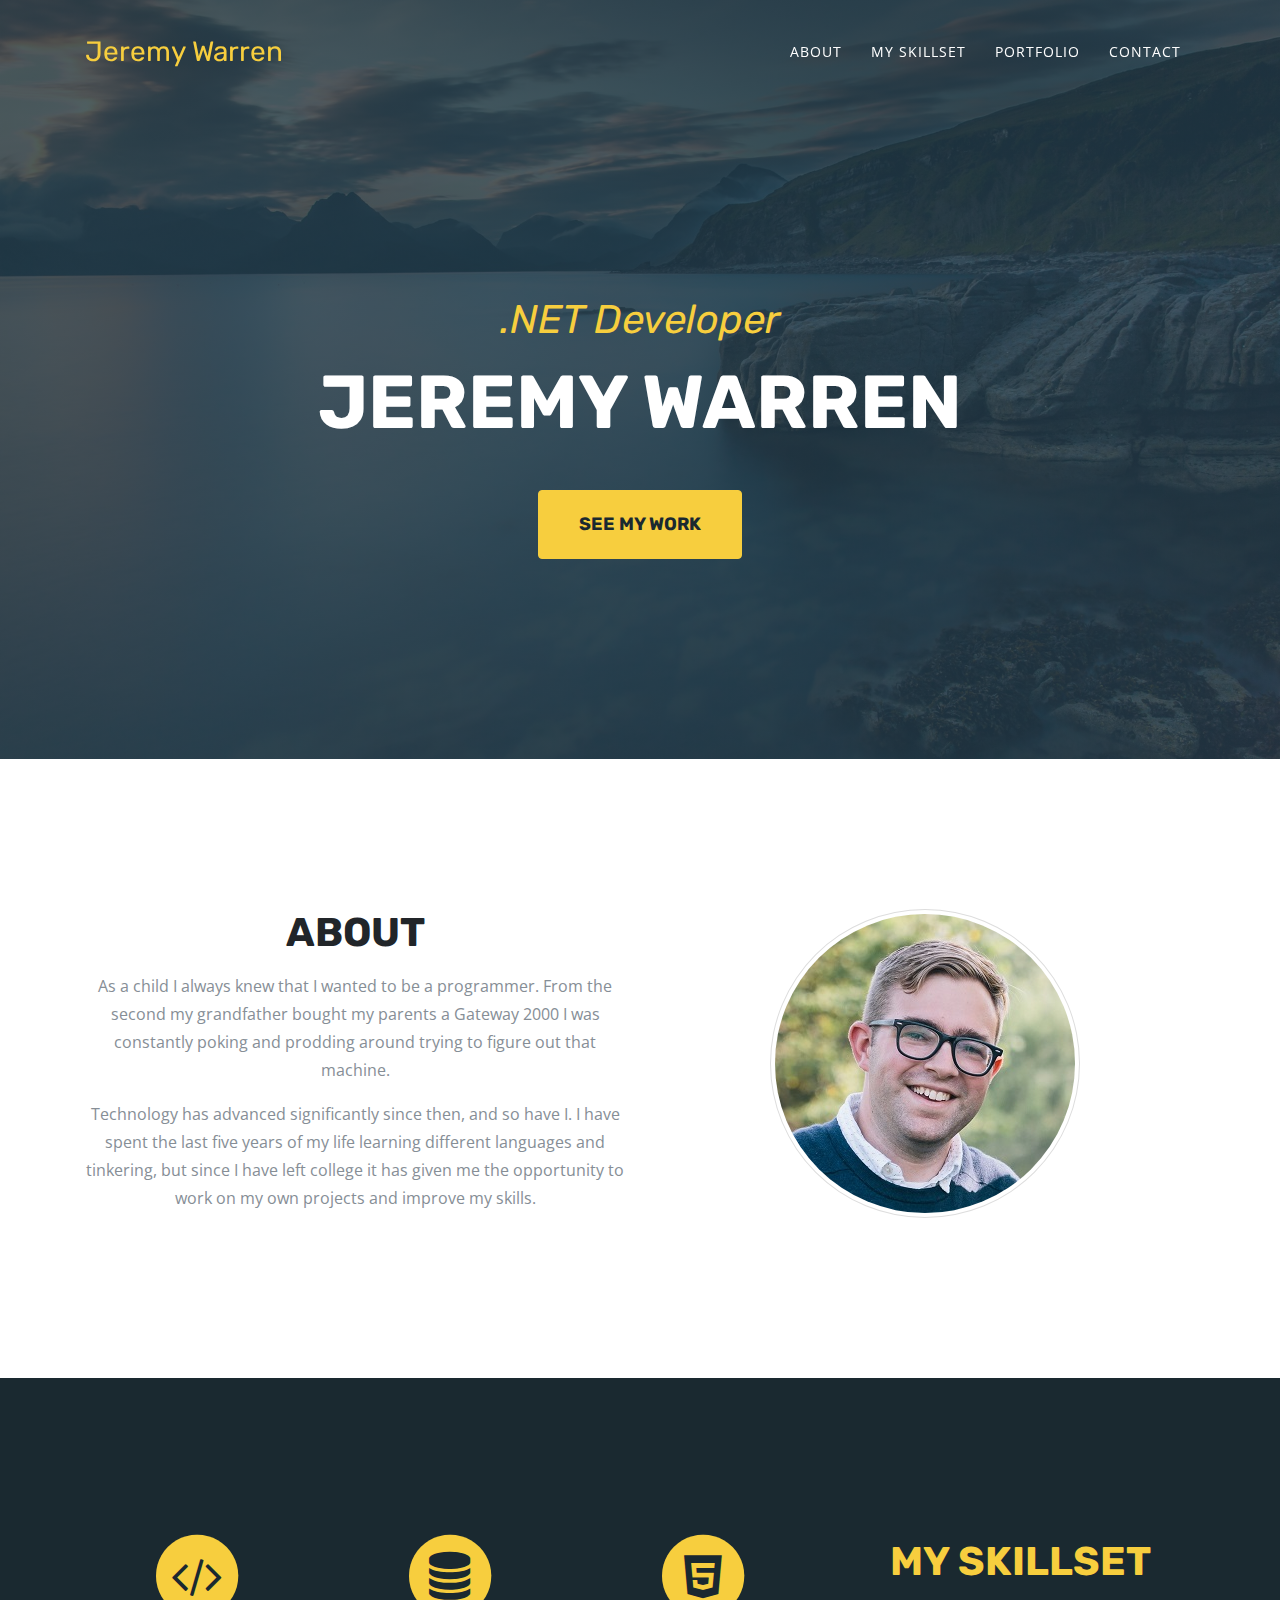
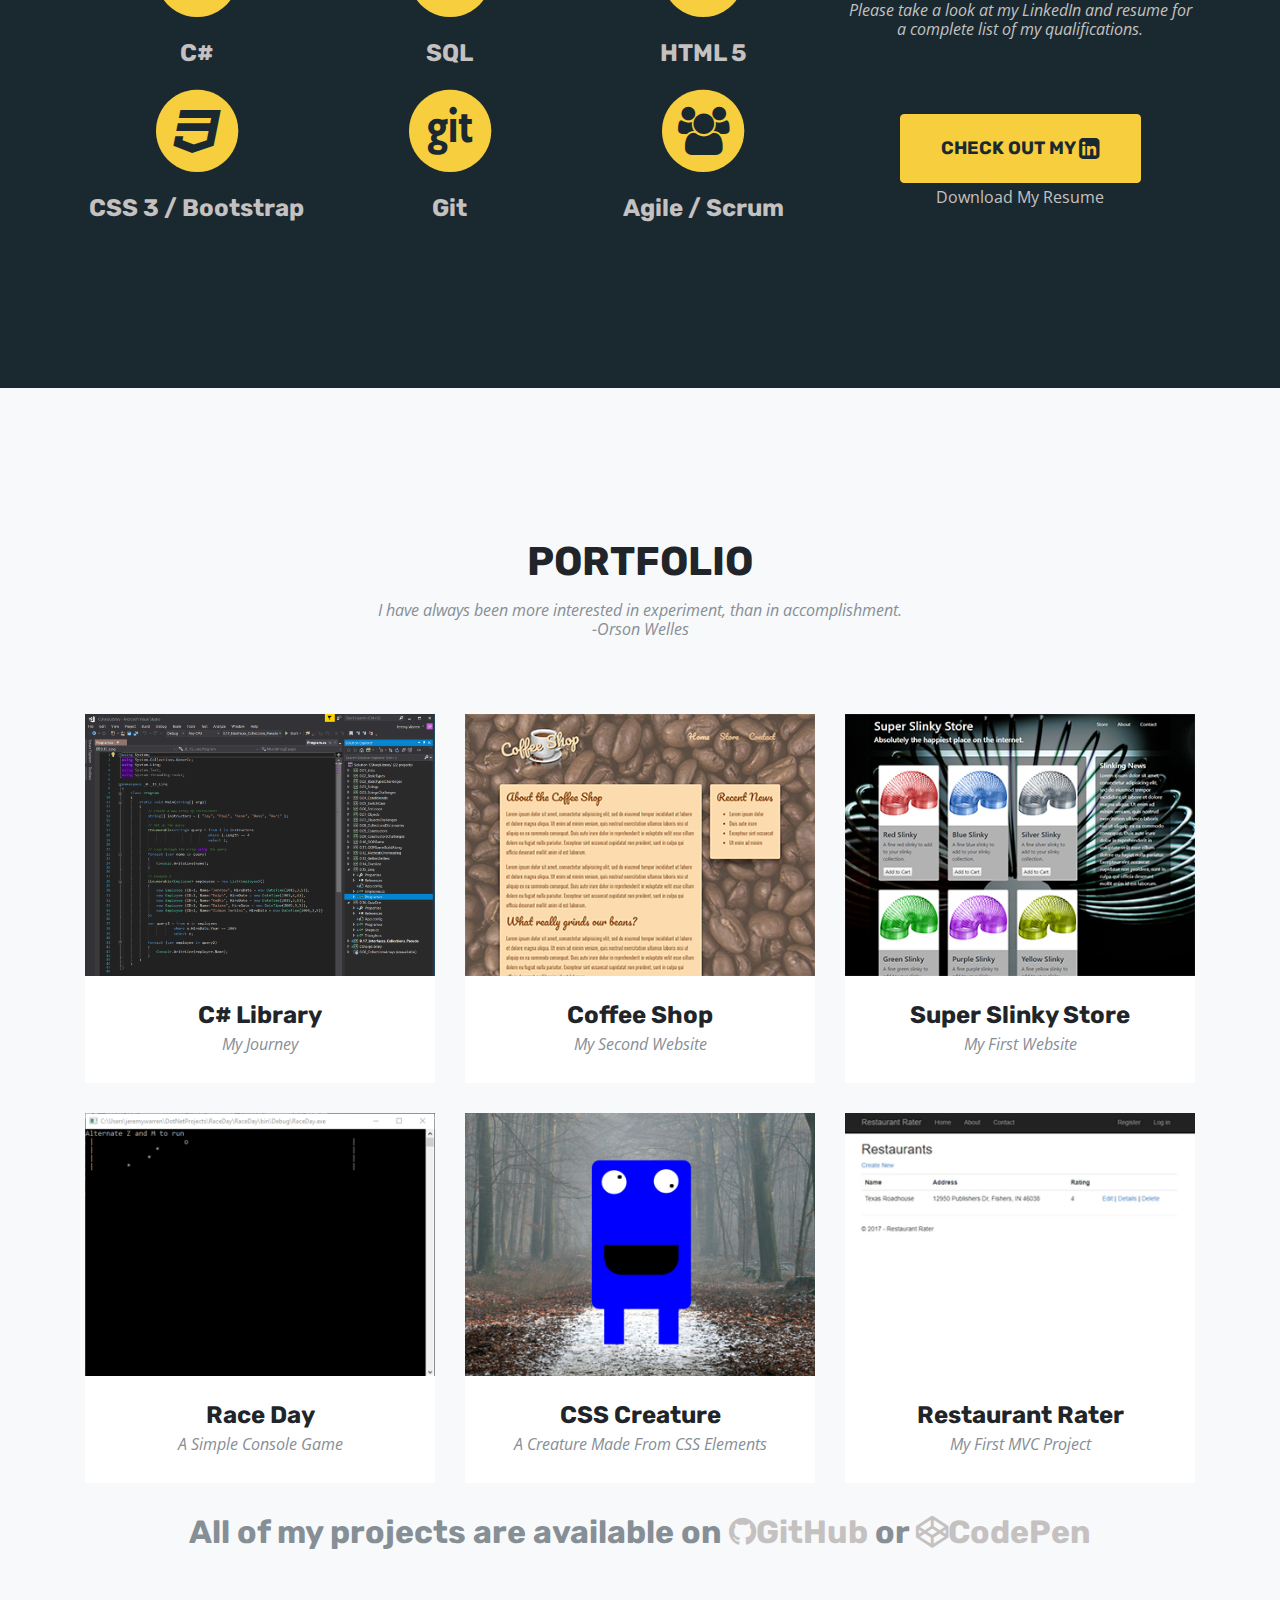
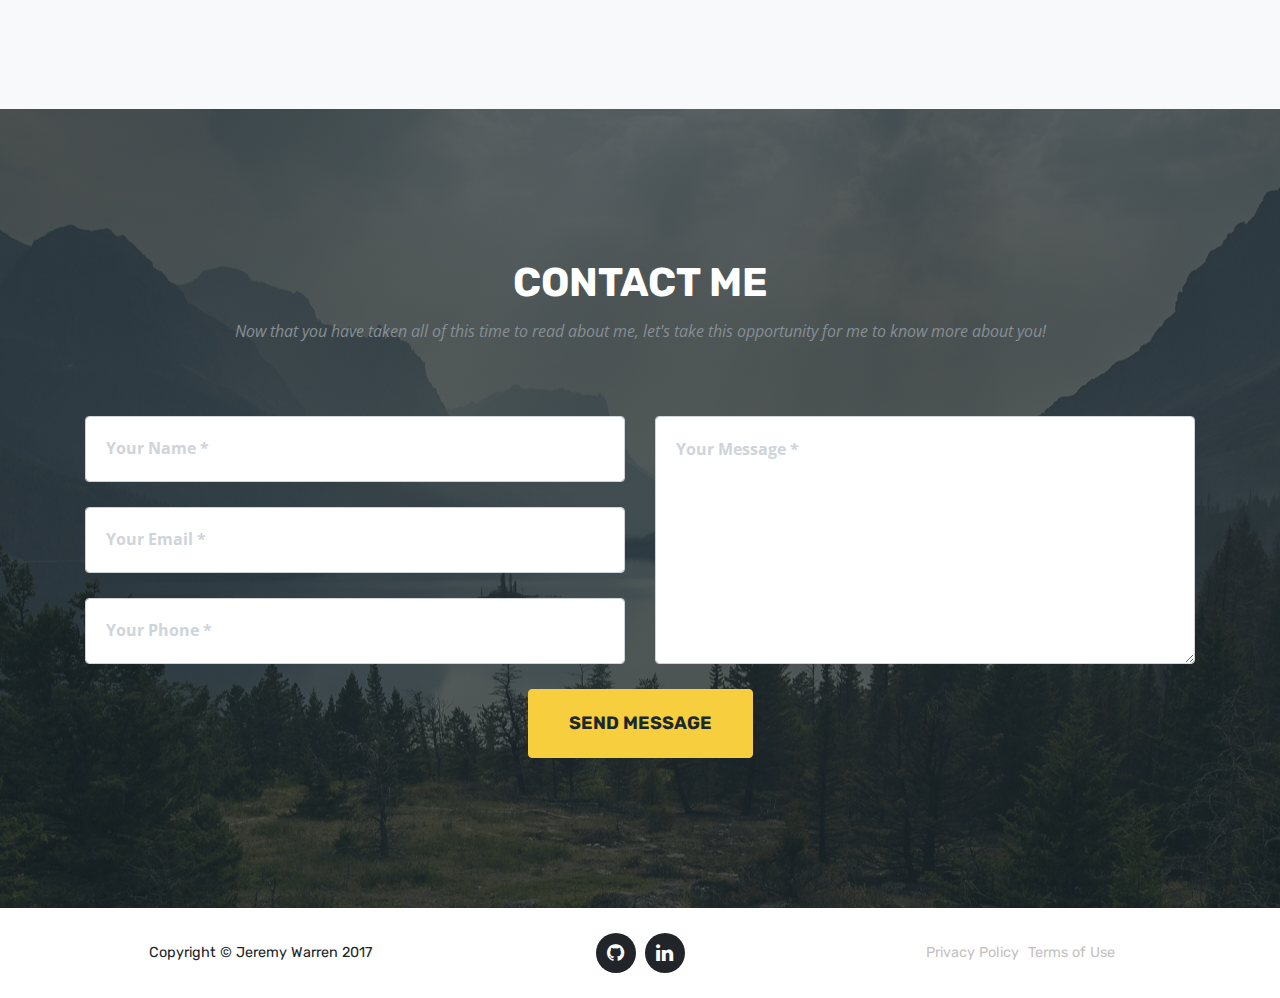
<file: index.html>
<!DOCTYPE html>
<html lang="en">

<head>

	<meta charset="utf-8">
	<meta name="viewport" content="width=device-width, initial-scale=1, shrink-to-fit=no">
	<meta name="description" content="">
	<meta name="author" content="">

	<title>Jeremy Warren</title>

	<!-- Bootstrap core CSS -->
	<link href="vendor/bootstrap/css/bootstrap.css" rel="stylesheet">

	<!-- Custom fonts for this template -->
	<link href="vendor/font-awesome/css/font-awesome.min.css" rel="stylesheet" type="text/css">
    <!--
    <link href="https://fonts.googleapis.com/css?family=Montserrat:400,700" rel="stylesheet" type="text/css">
    <link href='https://fonts.googleapis.com/css?family=Kaushan+Script' rel='stylesheet' type='text/css'>
    <link href='https://fonts.googleapis.com/css?family=Droid+Serif:400,700,400italic,700italic' rel='stylesheet' type='text/css'>
    <link href='https://fonts.googleapis.com/css?family=Roboto+Slab:400,100,300,700' rel='stylesheet' type='text/css'>
-->

<!-- Custom styles for this template -->
<link href="css/agency.css" rel="stylesheet">

</head>

<body id="page-top">

	<!-- Navigation -->
	<nav class="navbar navbar-expand-lg fixed-top" id="mainNav">
		<div class="container">
			<a class="navbar-brand js-scroll-trigger" href="#page-top">Jeremy Warren</a>
			<button class="navbar-toggler navbar-toggler-right" type="button" data-toggle="collapse" data-target="#navbarResponsive" aria-controls="navbarResponsive" aria-expanded="false" aria-label="Toggle navigation">
				Menu
				<i class="fa fa-bars"></i>
			</button>
			<div class="collapse navbar-collapse" id="navbarResponsive">
				<ul class="navbar-nav text-uppercase ml-auto">
					<li class="nav-item">
						<a class="nav-link js-scroll-trigger" href="#about">About</a>
					</li>
					<li class="nav-item">
						<a class="nav-link js-scroll-trigger" href="#skillset">My Skillset</a>
					</li>
					<li class="nav-item">
						<a class="nav-link js-scroll-trigger" href="#portfolio">Portfolio</a>
					</li>
					<!--
					<li class="nav-item">
						<a class="nav-link js-scroll-trigger" href="#team">Team</a>
					</li> -->
					<li class="nav-item">
						<a class="nav-link js-scroll-trigger" href="#contact">Contact</a>
					</li>
				</ul>
			</div>
		</div>
	</nav>

	<!-- Header -->
	<header class="masthead">
		<div class="container">
			<div class="intro-text">
				<div class="intro-lead-in">.NET Developer</div>
				<div class="intro-heading text-uppercase">Jeremy Warren</div>
				<a class="btn btn-primary btn-xl text-uppercase js-scroll-trigger" href="#portfolio">See My Work</a>
			</div>
		</div>
	</header>

	<!-- About -->
	<section id="about">
		<div class="container">
			
			<div class="row">
				<div class="col-lg-6 text-center">
					<h2 class="section-heading text-uppercase">About</h2>
					<p class="text-muted">As a child I always knew that I wanted to be a programmer. From the second my grandfather bought my parents a Gateway 2000 I was constantly poking and prodding around trying to figure out that machine.</p>
					<p class="text-muted">Technology has advanced significantly since then, and so have I. I have spent the last five years of my life learning different languages and tinkering, but since I have left college it has given me the opportunity to work on my own projects and improve my skills.</p>
				</div>
				<div class="col-lg-6 text-center">
					<img src="img/about/jeremy.jpg" class="rounded-circle img-fluid img-thumbnail">
				</div>
			</div>
			<!--
			<div class="row">
				<div class="col-lg-12">
					<ul class="timeline">
						<li>
							<div class="timeline-image">
								<img class="rounded-circle img-fluid" src="img/about/1.jpg" alt="">
							</div>
							<div class="timeline-panel">
								<div class="timeline-heading">
									<h4>2009-2011</h4>
									<h4 class="subheading">Our Humble Beginnings</h4>
								</div>
								<div class="timeline-body">
									<p class="text-muted">Lorem ipsum dolor sit amet, consectetur adipisicing elit. Sunt ut voluptatum eius sapiente, totam reiciendis temporibus qui quibusdam, recusandae sit vero unde, sed, incidunt et ea quo dolore laudantium consectetur!</p>
								</div>
							</div>
						</li>
						<li class="timeline-inverted">
							<div class="timeline-image">
								<img class="rounded-circle img-fluid" src="img/about/2.jpg" alt="">
							</div>
							<div class="timeline-panel">
								<div class="timeline-heading">
									<h4>March 2011</h4>
									<h4 class="subheading">An Agency is Born</h4>
								</div>
								<div class="timeline-body">
									<p class="text-muted">Lorem ipsum dolor sit amet, consectetur adipisicing elit. Sunt ut voluptatum eius sapiente, totam reiciendis temporibus qui quibusdam, recusandae sit vero unde, sed, incidunt et ea quo dolore laudantium consectetur!</p>
								</div>
							</div>
						</li>
						<li>
							<div class="timeline-image">
								<img class="rounded-circle img-fluid" src="img/about/3.jpg" alt="">
							</div>
							<div class="timeline-panel">
								<div class="timeline-heading">
									<h4>December 2012</h4>
									<h4 class="subheading">Transition to Full Service</h4>
								</div>
								<div class="timeline-body">
									<p class="text-muted">Lorem ipsum dolor sit amet, consectetur adipisicing elit. Sunt ut voluptatum eius sapiente, totam reiciendis temporibus qui quibusdam, recusandae sit vero unde, sed, incidunt et ea quo dolore laudantium consectetur!</p>
								</div>
							</div>
						</li>
						<li class="timeline-inverted">
							<div class="timeline-image">
								<img class="rounded-circle img-fluid" src="img/about/4.jpg" alt="">
							</div>
							<div class="timeline-panel">
								<div class="timeline-heading">
									<h4>July 2014</h4>
									<h4 class="subheading">Phase Two Expansion</h4>
								</div>
								<div class="timeline-body">
									<p class="text-muted">Lorem ipsum dolor sit amet, consectetur adipisicing elit. Sunt ut voluptatum eius sapiente, totam reiciendis temporibus qui quibusdam, recusandae sit vero unde, sed, incidunt et ea quo dolore laudantium consectetur!</p>
								</div>
							</div>
						</li>
						<li class="timeline-inverted">
							<div class="timeline-image">
								<h4>Be Part
									<br>Of Our
									<br>Story!</h4>
								</div>
							</li>
						</ul>
					</div>
				</div> -->
			</div>
		</section>

		<!-- My Skillset -->
		<section id="skillset">
			<div class="container">
				<div class="row">
					<div class="col-lg-4 order-1 order-lg-2 text-center align-self-center">
						<h2 class="section-heading text-uppercase">My Skillset</h2>
						<h3 class="section-subheading">Please take a look at my LinkedIn and resume for a complete list of my qualifications.</h3>
						<div>
							<a class="btn btn-primary btn-xl text-uppercase js-scroll-trigger" href="http://www.linkedin.com/in/jeremy-warren">Check out my <i class="fa fa-linkedin-square fa-lg" aria-hidden="true"></i></a>
						</div>
						<div>
							<p><a href="JeremyWarrenResume2017.pdf" class="under-button-text">Download My Resume</a></p>
						</div>
					</div>
					<div class="col-lg-8 order-2 order-lg-1 text-center">
						<div class="row">
							<div class="col-sm-6 col-md-4">
								<span class="fa-stack fa-3x">
									<i class="fa fa-circle fa-stack-2x"></i>
									<i class="fa fa-code fa-stack-1x fa-inverse"></i>
								</span>
								<h4 class="skillset-heading">C#</h4>
							</div>

							<div class="col-sm-6 col-md-4">
								<span class="fa-stack fa-3x">
									<i class="fa fa-circle fa-stack-2x"></i>
									<i class="fa fa-database fa-stack-1x fa-inverse"></i>
								</span>
								<h4 class="skillset-heading">SQL</h4>
							</div>

							<div class="col-sm-6 col-md-4">
								<span class="fa-stack fa-3x">
									<i class="fa fa-circle fa-stack-2x"></i>
									<i class="fa fa-html5 fa-stack-1x fa-inverse"></i>
								</span>
								<h4 class="skillset-heading">HTML 5</h4>
							</div>

							<div class="col-sm-6 col-md-4">
								<span class="fa-stack fa-3x">
									<i class="fa fa-circle fa-stack-2x"></i>
									<i class="fa fa-css3 fa-stack-1x fa-inverse"></i>
								</span>
								<h4 class="skillset-heading">CSS 3 / Bootstrap</h4>
							</div>

							<div class="col-sm-6 col-md-4">
								<span class="fa-stack fa-3x">
									<i class="fa fa-circle fa-stack-2x"></i>
									<i class="fa fa-git fa-stack-1x fa-inverse"></i>
								</span>
								<h4 class="skillset-heading">Git</h4>
							</div>

							<div class="col-sm-6 col-md-4">
								<span class="fa-stack fa-3x">
									<i class="fa fa-circle fa-stack-2x"></i>
									<i class="fa fa-users fa-stack-1x fa-inverse"></i>
								</span>
								<h4 class="skillset-heading">Agile / Scrum</h4>
							</div>

						</div>
					</div>
					
				</div>
			</div>
		</section>

		<!-- Portfolio Grid -->
		<section class="bg-light" id="portfolio">
			<div class="container">

				<div class="row">
					<div class="col-lg-12 text-center">
						<h2 class="section-heading text-uppercase">Portfolio</h2>
						<h3 class="section-subheading text-muted">I have always been more interested in experiment, than in accomplishment.<br>-Orson Welles</h3>
					</div>
				</div>

				<div class="row">

					<div class="col-md-4 col-sm-6 portfolio-item">
						<div class="portfolio-link">
							<div class="portfolio-hover">
								<div class="portfolio-hover-content">
									<a href="https://github.com/jeremyawarren15/CSharpLibrary">
										<i class="fa fa-github fa-3x"></i>
									</a>
								</div>
							</div>
							<img class="img-fluid" src="img/portfolio/library-thumbnail.png" alt="">
						</div>
						<div class="portfolio-caption">
							<h4>C# Library</h4>
							<p class="text-muted">My Journey</p>
						</div>
					</div>

					<div class="col-md-4 col-sm-6 portfolio-item">
						<div class="portfolio-link">
							<div class="portfolio-hover">
								<div class="portfolio-hover-content">
									<a href="https://github.com/jeremyawarren15/CoffeeStore">
										<i class="fa fa-github fa-3x"></i>
									</a>
									<a href="https://jeremyawarren15.github.io/CoffeeStore/">
										<i class="fa fa-arrow-circle-up fa-3x"></i>
									</a>
								</div>
							</div>
							<img class="img-fluid" src="img/portfolio/coffee-thumbnail.png" alt="">
						</div>
						<div class="portfolio-caption">
							<h4>Coffee Shop</h4>
							<p class="text-muted">My Second Website</p>
						</div>
					</div>

					<div class="col-md-4 col-sm-6 portfolio-item">
						<div class="portfolio-link">
							<div class="portfolio-hover">
								<div class="portfolio-hover-content">
									<a href="https://github.com/jeremyawarren15/SlinkyStore">
										<i class="fa fa-github fa-3x"></i>
									</a>
									<a href="https://jeremyawarren15.github.io/SlinkyStore/">
										<i class="fa fa-arrow-circle-up fa-3x"></i>
									</a>
								</div>
							</div>
							<img class="img-fluid" src="img/portfolio/slinky-thumbnail.png" alt="">
						</div>
						<div class="portfolio-caption">
							<h4>Super Slinky Store</h4>
							<p class="text-muted">My First Website</p>
						</div>
					</div>

					<div class="col-md-4 col-sm-6 portfolio-item">
						<div class="portfolio-link">
							<div class="portfolio-hover">
								<div class="portfolio-hover-content">
									<a href="https://github.com/jeremyawarren15/RaceDay"><i class="fa fa-github fa-3x"></i></a>
								</div>
							</div>
							<img class="img-fluid" src="img/portfolio/raceday-thumbnail.png" alt="">
						</div>
						<div class="portfolio-caption">
							<h4>Race Day</h4>
							<p class="text-muted">A Simple Console Game</p>
						</div>
					</div>

					<div class="col-md-4 col-sm-6 portfolio-item">
						<div class="portfolio-link">
							<div class="portfolio-hover">
								<div class="portfolio-hover-content">
									<a href="https://codepen.io/jeremyawarren15/pen/VMooZZ"><i class="fa fa-codepen fa-3x"></i></a>
								</div>
							</div>
							<img class="img-fluid" src="img/portfolio/creature-thumbnail.jpg" alt="">
						</div>
						<div class="portfolio-caption">
							<h4>CSS Creature</h4>
							<p class="text-muted">A Creature Made From CSS Elements</p>
						</div>
					</div>

					<div class="col-md-4 col-sm-6 portfolio-item">
						<div class="portfolio-link">
							<div class="portfolio-hover">
								<div class="portfolio-hover-content">
									<a href="https://github.com/jeremyawarren15/RestaurantRater"><i class="fa fa-github fa-3x"></i></a>
								</div>
							</div>
							<img class="img-fluid" src="img/portfolio/restaurantrater-thumbnail.jpg" alt="">
						</div>
						<div class="portfolio-caption">
							<h4>Restaurant Rater</h4>
							<p class="text-muted">My First MVC Project</p>
						</div>
					</div>

				</div>

				<div class="row">
					<div class="col-lg-12 text-center">
						<h2 class="section-subheading text-muted">
							All of my projects are available on <a href="https://github.com/jeremyawarren15"><i class="fa fa-github"></i>GitHub</a> or <a href="https://codepen.io/jeremyawarren15/"><i class="fa fa-codepen"></i>CodePen</a>
						</h2>
					</div>
				</div>
			</div>
		</section>

		<!-- Team
		<section class="bg-light" id="team">
			<div class="container">
				<div class="row">
					<div class="col-lg-12 text-center">
						<h2 class="section-heading text-uppercase">Our Amazing Team</h2>
						<h3 class="section-subheading text-muted">Lorem ipsum dolor sit amet consectetur.</h3>
					</div>
				</div>
				<div class="row">
					<div class="col-sm-4">
						<div class="team-member">
							<img class="mx-auto rounded-circle" src="img/team/1.jpg" alt="">
							<h4>Kay Garland</h4>
							<p class="text-muted">Lead Designer</p>
							<ul class="list-inline social-buttons">
								<li class="list-inline-item">
									<a href="#">
										<i class="fa fa-twitter"></i>
									</a>
								</li>
								<li class="list-inline-item">
									<a href="#">
										<i class="fa fa-facebook"></i>
									</a>
								</li>
								<li class="list-inline-item">
									<a href="#">
										<i class="fa fa-linkedin"></i>
									</a>
								</li>
							</ul>
						</div>
					</div>
					<div class="col-sm-4">
						<div class="team-member">
							<img class="mx-auto rounded-circle" src="img/team/2.jpg" alt="">
							<h4>Larry Parker</h4>
							<p class="text-muted">Lead Marketer</p>
							<ul class="list-inline social-buttons">
								<li class="list-inline-item">
									<a href="#">
										<i class="fa fa-twitter"></i>
									</a>
								</li>
								<li class="list-inline-item">
									<a href="#">
										<i class="fa fa-facebook"></i>
									</a>
								</li>
								<li class="list-inline-item">
									<a href="#">
										<i class="fa fa-linkedin"></i>
									</a>
								</li>
							</ul>
						</div>
					</div>
					<div class="col-sm-4">
						<div class="team-member">
							<img class="mx-auto rounded-circle" src="img/team/3.jpg" alt="">
							<h4>Diana Pertersen</h4>
							<p class="text-muted">Lead Developer</p>
							<ul class="list-inline social-buttons">
								<li class="list-inline-item">
									<a href="#">
										<i class="fa fa-twitter"></i>
									</a>
								</li>
								<li class="list-inline-item">
									<a href="#">
										<i class="fa fa-facebook"></i>
									</a>
								</li>
								<li class="list-inline-item">
									<a href="#">
										<i class="fa fa-linkedin"></i>
									</a>
								</li>
							</ul>
						</div>
					</div>
				</div>
				<div class="row">
					<div class="col-lg-8 mx-auto text-center">
						<p class="large text-muted">Lorem ipsum dolor sit amet, consectetur adipisicing elit. Aut eaque, laboriosam veritatis, quos non quis ad perspiciatis, totam corporis ea, alias ut unde.</p>
					</div>
				</div>
			</div>
		</section> -->

    <!-- Clients
    <section class="py-5">
      <div class="container">
        <div class="row">
          <div class="col-md-3 col-sm-6">
            <a href="#">
              <img class="img-fluid d-block mx-auto" src="img/logos/envato.jpg" alt="">
            </a>
          </div>
          <div class="col-md-3 col-sm-6">
            <a href="#">
              <img class="img-fluid d-block mx-auto" src="img/logos/designmodo.jpg" alt="">
            </a>
          </div>
          <div class="col-md-3 col-sm-6">
            <a href="#">
              <img class="img-fluid d-block mx-auto" src="img/logos/themeforest.jpg" alt="">
            </a>
          </div>
          <div class="col-md-3 col-sm-6">
            <a href="#">
              <img class="img-fluid d-block mx-auto" src="img/logos/creative-market.jpg" alt="">
            </a>
          </div>
        </div>
      </div>
  </section> -->

  <!-- Contact -->
  <section id="contact">
  	<div class="container">
  		<div class="row">
  			<div class="col-lg-12 text-center">
  				<h2 class="section-heading text-uppercase">Contact Me</h2>
  				<h3 class="section-subheading text-muted">Now that you have taken all of this time to read about me, let's take this opportunity for me to know more about you!</h3>
  			</div>
  		</div>
  		<div class="row">
  			<div class="col-lg-12">
  				<form action="https://formspree.io/jeremyawarren15@gmail.com" method="POST">
  					<div class="row">
  						<div class="col-md-6">
  							<div class="form-group">
  								<input class="form-control" id="name" type="text" placeholder="Your Name *" required="" data-validation-required-message="Please enter your name." name="name">
  								<p class="help-block text-danger"></p>
  							</div>

  							<div class="form-group">
  								<input type="email" class="form-control" placeholder="Your Email *" id="email" required="" data-validation-required-message="Please enter your email address." name="_replyto">
  								<p class="help-block text-danger"></p>
  							</div>
  							<div class="form-group">
  								<input class="form-control" id="phone" type="text" placeholder="Your Phone *" required="" data-validation-required-message="Please enter your phone number." name="phone">
  								<p class="help-block text-danger"></p>
  							</div>
  						</div>
  						<div class="col-md-6">
  							<div class="form-group">
  								<textarea class="form-control" id="message" placeholder="Your Message *" required="" data-validation-required-message="Please enter a message." name="message"></textarea>
  								<p class="help-block text-danger"></p>
  							</div>
  						</div>
  						<div class="clearfix"></div>
  						<div class="col-lg-12 text-center">
  							<div id="success"></div>
  							<button id="sendMessageButton" class="btn btn-primary btn-xl text-uppercase" type="submit">Send Message</button>
  						</div>
  					</div>
  				</form>
  			</div>
  		</div>
  	</div>
  </section>

  <!-- Footer -->
  <footer>
  	<div class="container">
  		<div class="row">
  			<div class="col-md-4">
  				<span class="copyright">Copyright &copy; Jeremy Warren 2017</span>
  			</div>
  			<div class="col-md-4">
  				<ul class="list-inline social-buttons">
  					<li class="list-inline-item">
  						<a href="https://github.com/jeremyawarren15">
  							<i class="fa fa-github"></i>
  						</a>
  					</li>
  					<li class="list-inline-item">
  						<a href="www.linkedin.com/in/jeremy-warren">
  							<i class="fa fa-linkedin"></i>
  						</a>
  					</li>
  				</ul>
  			</div>
  			<div class="col-md-4">
  				<ul class="list-inline quicklinks">
  					<li class="list-inline-item">
  						<a href="#">Privacy Policy</a>
  					</li>
  					<li class="list-inline-item">
  						<a href="#">Terms of Use</a>
  					</li>
  				</ul>
  			</div>
  		</div>
  	</div>
  </footer>

  <!-- Portfolio Modals -->

  <!-- Modal 1
  <div class="portfolio-modal modal fade" id="portfolioModal1" tabindex="-1" role="dialog" aria-hidden="true">
  	<div class="modal-dialog">
  		<div class="modal-content">
  			<div class="close-modal" data-dismiss="modal">
  				<div class="lr">
  					<div class="rl"></div>
  				</div>
  			</div>
  			<div class="container">
  				<div class="row">
  					<div class="col-lg-8 mx-auto">
  						<div class="modal-body">
  							<!-- Project Details Go Here
  							<h2 class="text-uppercase">Project Name</h2>
  							<p class="item-intro text-muted">Lorem ipsum dolor sit amet consectetur.</p>
  							<img class="img-fluid d-block mx-auto" src="img/portfolio/01-full.jpg" alt="">
  							<p>Use this area to describe your project. Lorem ipsum dolor sit amet, consectetur adipisicing elit. Est blanditiis dolorem culpa incidunt minus dignissimos deserunt repellat aperiam quasi sunt officia expedita beatae cupiditate, maiores repudiandae, nostrum, reiciendis facere nemo!</p>
  							<ul class="list-inline">
  								<li>Date: January 2017</li>
  								<li>Client: Threads</li>
  								<li>Category: Illustration</li>
  							</ul>
  							<button class="btn btn-primary" data-dismiss="modal" type="button">
  								<i class="fa fa-times"></i>
  							Close Project</button>
  						</div>
  					</div>
  				</div>
  			</div>
  		</div>
  	</div>
  </div> -->

  <!-- Modal 2
  <div class="portfolio-modal modal fade" id="portfolioModal2" tabindex="-1" role="dialog" aria-hidden="true">
  	<div class="modal-dialog">
  		<div class="modal-content">
  			<div class="close-modal" data-dismiss="modal">
  				<div class="lr">
  					<div class="rl"></div>
  				</div>
  			</div>
  			<div class="container">
  				<div class="row">
  					<div class="col-lg-8 mx-auto">
  						<div class="modal-body">
  							<!-- Project Details Go Here 
  							<h2 class="text-uppercase">Project Name</h2>
  							<p class="item-intro text-muted">Lorem ipsum dolor sit amet consectetur.</p>
  							<img class="img-fluid d-block mx-auto" src="img/portfolio/02-full.jpg" alt="">
  							<p>Use this area to describe your project. Lorem ipsum dolor sit amet, consectetur adipisicing elit. Est blanditiis dolorem culpa incidunt minus dignissimos deserunt repellat aperiam quasi sunt officia expedita beatae cupiditate, maiores repudiandae, nostrum, reiciendis facere nemo!</p>
  							<ul class="list-inline">
  								<li>Date: January 2017</li>
  								<li>Client: Explore</li>
  								<li>Category: Graphic Design</li>
  							</ul>
  							<button class="btn btn-primary" data-dismiss="modal" type="button">
  								<i class="fa fa-times"></i>
  							Close Project</button>
  						</div>
  					</div>
  				</div>
  			</div>
  		</div>
  	</div>
  </div> -->

  <!-- Modal 3
  <div class="portfolio-modal modal fade" id="portfolioModal3" tabindex="-1" role="dialog" aria-hidden="true">
  	<div class="modal-dialog">
  		<div class="modal-content">
  			<div class="close-modal" data-dismiss="modal">
  				<div class="lr">
  					<div class="rl"></div>
  				</div>
  			</div>
  			<div class="container">
  				<div class="row">
  					<div class="col-lg-8 mx-auto">
  						<div class="modal-body">
  							<!-- Project Details Go Here
  							<h2 class="text-uppercase">Project Name</h2>
  							<p class="item-intro text-muted">Lorem ipsum dolor sit amet consectetur.</p>
  							<img class="img-fluid d-block mx-auto" src="img/portfolio/03-full.jpg" alt="">
  							<p>Use this area to describe your project. Lorem ipsum dolor sit amet, consectetur adipisicing elit. Est blanditiis dolorem culpa incidunt minus dignissimos deserunt repellat aperiam quasi sunt officia expedita beatae cupiditate, maiores repudiandae, nostrum, reiciendis facere nemo!</p>
  							<ul class="list-inline">
  								<li>Date: January 2017</li>
  								<li>Client: Finish</li>
  								<li>Category: Identity</li>
  							</ul>
  							<button class="btn btn-primary" data-dismiss="modal" type="button">
  								<i class="fa fa-times"></i>
  							Close Project</button>
  						</div>
  					</div>
  				</div>
  			</div>
  		</div>
  	</div>
  </div> -->

  <!-- Modal 4 
  <div class="portfolio-modal modal fade" id="portfolioModal4" tabindex="-1" role="dialog" aria-hidden="true">
  	<div class="modal-dialog">
  		<div class="modal-content">
  			<div class="close-modal" data-dismiss="modal">
  				<div class="lr">
  					<div class="rl"></div>
  				</div>
  			</div>
  			<div class="container">
  				<div class="row">
  					<div class="col-lg-8 mx-auto">
  						<div class="modal-body">
  							<!-- Project Details Go Here
  							<h2 class="text-uppercase">Project Name</h2>
  							<p class="item-intro text-muted">Lorem ipsum dolor sit amet consectetur.</p>
  							<img class="img-fluid d-block mx-auto" src="img/portfolio/04-full.jpg" alt="">
  							<p>Use this area to describe your project. Lorem ipsum dolor sit amet, consectetur adipisicing elit. Est blanditiis dolorem culpa incidunt minus dignissimos deserunt repellat aperiam quasi sunt officia expedita beatae cupiditate, maiores repudiandae, nostrum, reiciendis facere nemo!</p>
  							<ul class="list-inline">
  								<li>Date: January 2017</li>
  								<li>Client: Lines</li>
  								<li>Category: Branding</li>
  							</ul>
  							<button class="btn btn-primary" data-dismiss="modal" type="button">
  								<i class="fa fa-times"></i>
  							Close Project</button>
  						</div>
  					</div>
  				</div>
  			</div>
  		</div>
  	</div>
  </div> -->

    <!-- Modal 5 
    <div class="portfolio-modal modal fade" id="portfolioModal5" tabindex="-1" role="dialog" aria-hidden="true">
      <div class="modal-dialog">
        <div class="modal-content">
          <div class="close-modal" data-dismiss="modal">
            <div class="lr">
              <div class="rl"></div>
            </div>
          </div>
          <div class="container">
            <div class="row">
              <div class="col-lg-8 mx-auto">
              	<div class="modal-body"> -->
                  <!-- Project Details Go Here 
                  <h2 class="text-uppercase">Project Name</h2>
                  <p class="item-intro text-muted">Lorem ipsum dolor sit amet consectetur.</p>
                  <img class="img-fluid d-block mx-auto" src="img/portfolio/05-full.jpg" alt="">
                  <p>Use this area to describe your project. Lorem ipsum dolor sit amet, consectetur adipisicing elit. Est blanditiis dolorem culpa incidunt minus dignissimos deserunt repellat aperiam quasi sunt officia expedita beatae cupiditate, maiores repudiandae, nostrum, reiciendis facere nemo!</p>
                  <ul class="list-inline">
                    <li>Date: January 2017</li>
                    <li>Client: Southwest</li>
                    <li>Category: Website Design</li>
                  </ul>
                  <button class="btn btn-primary" data-dismiss="modal" type="button">
                    <i class="fa fa-times"></i>
                    Close Project</button>
                </div>
              </div>
            </div>
          </div>
        </div>
      </div>
  </div> -->

    <!-- Modal 6 
    <div class="portfolio-modal modal fade" id="portfolioModal6" tabindex="-1" role="dialog" aria-hidden="true">
      <div class="modal-dialog">
        <div class="modal-content">
          <div class="close-modal" data-dismiss="modal">
            <div class="lr">
              <div class="rl"></div>
            </div>
          </div>
          <div class="container">
            <div class="row">
              <div class="col-lg-8 mx-auto">
              	<div class="modal-body"> -->
                  <!-- Project Details Go Here
                  <h2 class="text-uppercase">Project Name</h2>
                  <p class="item-intro text-muted">Lorem ipsum dolor sit amet consectetur.</p>
                  <img class="img-fluid d-block mx-auto" src="img/portfolio/06-full.jpg" alt="">
                  <p>Use this area to describe your project. Lorem ipsum dolor sit amet, consectetur adipisicing elit. Est blanditiis dolorem culpa incidunt minus dignissimos deserunt repellat aperiam quasi sunt officia expedita beatae cupiditate, maiores repudiandae, nostrum, reiciendis facere nemo!</p>
                  <ul class="list-inline">
                    <li>Date: January 2017</li>
                    <li>Client: Window</li>
                    <li>Category: Photography</li>
                  </ul>
                  <button class="btn btn-primary" data-dismiss="modal" type="button">
                    <i class="fa fa-times"></i>
                    Close Project</button>
                </div>
              </div>
            </div>
          </div>
        </div>
      </div>
  </div> -->

  <!-- Bootstrap core JavaScript -->
  <script src="vendor/jquery/jquery.min.js"></script>
  <script src="vendor/bootstrap/js/bootstrap.bundle.min.js"></script>

  <!-- Plugin JavaScript -->
  <script src="vendor/jquery-easing/jquery.easing.min.js"></script>

  <!-- Contact form JavaScript -->
  <script src="js/jqBootstrapValidation.js"></script>
  <script src="js/contact_me.js"></script>

  <!-- Custom scripts for this template -->
  <script src="js/agency.min.js"></script>

</body>

</html>
</file>
<file: css/agency.css>
/*!
 * Start Bootstrap - Agency v4.0.0-beta.2 (https://startbootstrap.com/template-overviews/agency)
 * Copyright 2013-2017 Start Bootstrap
 * Licensed under MIT (https://github.com/BlackrockDigital/startbootstrap-agency/blob/master/LICENSE)
 */

 /*
--------COLOR THEME--------
Screen: C5C1C0
Steel: 0A1612
Denim: 1A2930
Tomato: E1BC39
Marigold: F7CE3E

----------FONTS-------------
font-family: 'Rubik', sans-serif;
font-family: 'Open Sans', sans-serif;
*/

@import url('https://fonts.googleapis.com/css?family=Open+Sans|Rubik');

body {
  overflow-x: hidden;
  font-family: 'Rubik', sans-serif; }

p {
  line-height: 1.75;
  font-family: 'Open Sans', sans-serif; }

a {
  color: #C5C1C0; }
  a.active, a:active, a:focus, a:hover {
    color: #C5C1C0; }

.text-primary {
  color: #1A2930 !important; }

h1,
h2,
h3,
h4,
h5,
h6 {
  font-weight: 700;
  font-family: 'Rubik', sans-serif; }

section {
  padding: 100px 0; }
  section h2.section-heading {
    font-size: 40px;
    margin-top: 0;
    margin-bottom: 15px; }
  section h3.section-subheading {
    font-size: 16px;
    font-weight: 400;
    font-style: italic;
    margin-bottom: 75px;
    text-transform: none;
    font-family: 'Open Sans', sans-serif; }

@media (min-width: 768px) {
  section {
    padding: 150px 0; } }

.btn {
  font-family: 'Rubik', sans-serif;
  font-weight: 700; }

.btn-primary {
  color: #1A2930;
  border-color: #F7CE3E;
  background-color: #F7CE3E; }
  .btn-primary.focus, .btn-primary:focus {
    color: #1A2930;
    border-color: #b48b01;
    background-color: #F7CE3E; }
  .btn-primary:hover {
    color: #1A2930;
    border-color: #F7CE3E;
    background-color: #E1BC39; }
  .btn-primary.active, .btn-primary:active,
  .open > .btn-primary.dropdown-toggle {
    color: #1A2930;
    border-color: #f6bf01;
    background-color: #fec503; }
    .btn-primary.active.focus, .btn-primary.active:focus, .btn-primary.active:hover, .btn-primary:active.focus, .btn-primary:active:focus, .btn-primary:active:hover,
    .open > .btn-primary.dropdown-toggle.focus,
    .open > .btn-primary.dropdown-toggle:focus,
    .open > .btn-primary.dropdown-toggle:hover {
      color: #1A2930;
      border-color: #b48b01;
      background-color: #dcab01; }
  .btn-primary.active, .btn-primary:active,
  .open > .btn-primary.dropdown-toggle {
    background-image: none; }
  .btn-primary.disabled.focus, .btn-primary.disabled:focus, .btn-primary.disabled:hover, .btn-primary[disabled].focus, .btn-primary[disabled]:focus, .btn-primary[disabled]:hover,
  fieldset[disabled] .btn-primary.focus,
  fieldset[disabled] .btn-primary:focus,
  fieldset[disabled] .btn-primary:hover {
    border-color: #F7CE3E;
    background-color: #F7CE3E; }
  .btn-primary .badge {
    color: #F7CE3E;
    background-color: white; }

.btn-xl {
  font-size: 18px;
  padding: 20px 40px; }

::-moz-selection {
  background: #F7CE3E;
  text-shadow: none; }

::selection {
  background: #F7CE3E;
  text-shadow: none; }

img::selection {
  background: transparent; }

img::-moz-selection {
  background: transparent; }

body {
  -webkit-tap-highlight-color: #F7CE3E; }
  
#mainNav {
  background-color: #0A1612; }
  #mainNav .navbar-toggler {
    font-size: 12px;
    right: 0;
    padding: 13px;
    text-transform: uppercase;
    color: #1A2930;
    border: 0;
    background-color: #fed136;
    font-family: 'Open Sans', sans-serif; }
  #mainNav .navbar-brand {
    color: #F7CE3E;
    font-family: 'Rubik', sans-serif; }
    #mainNav .navbar-brand.active, #mainNav .navbar-brand:active, #mainNav .navbar-brand:focus, #mainNav .navbar-brand:hover {
      color: white; }
  #mainNav .navbar-nav .nav-item .nav-link {
    font-size: 90%;
    font-weight: 400;
    padding: 0.75em 0;
    letter-spacing: 1px;
    color: white;
    font-family: 'Open Sans', sans-serif; }
    #mainNav .navbar-nav .nav-item .nav-link.active, #mainNav .navbar-nav .nav-item .nav-link:hover {
      color: #F7CE3E; }

@media (min-width: 992px) {
  #mainNav {
    padding-top: 25px;
    padding-bottom: 25px;
    -webkit-transition: padding-top 0.3s, padding-bottom 0.3s;
    -moz-transition: padding-top 0.3s, padding-bottom 0.3s;
    transition: padding-top 0.3s, padding-bottom 0.3s;
    border: none;
    background-color: transparent; }
    #mainNav .navbar-brand {
      font-size: 1.75em;
      -webkit-transition: all 0.3s;
      -moz-transition: all 0.3s;
      transition: all 0.3s; }
    #mainNav .navbar-nav .nav-item .nav-link {
      padding: 1.1em 1em !important; }
    #mainNav.navbar-shrink {
      padding-top: 0;
      padding-bottom: 0;
      background-color: #0A1612; }
      #mainNav.navbar-shrink .navbar-brand {
        font-size: 1.25em;
        padding: 12px 0; } }

header.masthead {
  text-align: center;
  color: white;
  background: 
    linear-gradient(
      rgba(35, 61, 77, 0.8),
      rgba(35, 61, 77, 0.8)
    ),
    url("../img/landing/lake.jpeg");
  background-repeat: no-repeat;
  background-attachment: scroll;
  background-position: center center;
  -webkit-background-size: cover;
  -moz-background-size: cover;
  -o-background-size: cover;
  background-size: cover; }
  header.masthead .intro-text {
    padding-top: 150px;
    padding-bottom: 100px; }
    header.masthead .intro-text .intro-lead-in {
      color: #F7CE3E;
      font-size: 22px;
      font-style: italic;
      line-height: 22px;
      margin-bottom: 25px;
      font-family: 'Rubik', sans-serif; }
    header.masthead .intro-text .intro-heading {
      font-size: 50px;
      font-weight: 700;
      line-height: 50px;
      margin-bottom: 25px;
      font-family: 'Rubik', sans-serif; }

@media (min-width: 768px) {
  header.masthead .intro-text {
    padding-top: 300px;
    padding-bottom: 200px; }
    header.masthead .intro-text .intro-lead-in {
      font-size: 40px;
      font-style: italic;
      line-height: 40px;
      margin-bottom: 25px;
      font-family: 'Rubik', sans-serif; }
    header.masthead .intro-text .intro-heading {
      font-size: 75px;
      font-weight: 700;
      line-height: 75px;
      margin-bottom: 50px;
      font-family: 'Rubik', sans-serif; } }

section#skillset {
  background-color: #1A2930;}
  section#skillset .section-heading {
    color: #F7CE3E; }
  section#skillset .section-subheading {
    color: #C5C1C0; }
  section#skillset .under-button-text {
    color: #C5C1C0; }
  section#skillset .fa-stack {
    color: #F7CE3E; }
    section#skillset .fa-stack .fa-inverse {
      color: #1A2930; }
  section#skillset .skillset-heading {
    color: #C5C1C0; }
  section#skillset p {
    color: #C5C1C0; }

.skillset-heading {
  margin: 15px 0;
  text-transform: none; }

#portfolio .portfolio-item {
  right: 0;
  margin: 0 0 15px; }
  #portfolio .portfolio-item .portfolio-link {
    position: relative;
    display: block;
    max-width: 400px;
    margin: 0 auto;
    cursor: pointer; }
    #portfolio .portfolio-item .portfolio-link .portfolio-hover {
      position: absolute;
      width: 100%;
      height: 100%;
      -webkit-transition: all ease 0.5s;
      -moz-transition: all ease 0.5s;
      transition: all ease 0.5s;
      opacity: 0;
      background: rgba(247, 206, 62, 0.8); }
      #portfolio .portfolio-item .portfolio-link .portfolio-hover:hover {
        opacity: 1; }
      #portfolio .portfolio-item .portfolio-link .portfolio-hover .portfolio-hover-content {
        font-size: 20px;
        position: absolute;
        top: 50%;
        width: 100%;
        height: 20px;
        margin-top: -12px;
        text-align: center;
        color: white; }
        #portfolio .portfolio-item .portfolio-link .portfolio-hover .portfolio-hover-content a {
          color: #1A2930;
          -webkit-transition: all 0.5s ease-out;
          -moz-transition: all 0.5s ease-out;
          -o-transition: all 0.5s ease-out;
          -ms-transition: all 0.5s ease-out;
          transition: all 0.5s ease-out;
        }
        #portfolio .portfolio-item .portfolio-link .portfolio-hover .portfolio-hover-content a:hover {
          color: white;
          -webkit-transition: all 0.5s ease-out;
          -moz-transition: all 0.5s ease-out;
          -o-transition: all 0.5s ease-out;
          -ms-transition: all 0.5s ease-out;
          transition: all 0.5s ease-out; }
        #portfolio .portfolio-item .portfolio-link .portfolio-hover .portfolio-hover-content i {
          margin-top: -12px; }
        #portfolio .portfolio-item .portfolio-link .portfolio-hover .portfolio-hover-content h3,
        #portfolio .portfolio-item .portfolio-link .portfolio-hover .portfolio-hover-content h4 {
          margin: 0; }
  #portfolio .portfolio-item .portfolio-caption {
    max-width: 400px;
    margin: 0 auto;
    padding: 25px;
    text-align: center;
    background-color: #fff; }
    #portfolio .portfolio-item .portfolio-caption h4 {
      margin: 0;
      text-transform: none; }
    #portfolio .portfolio-item .portfolio-caption p {
      font-size: 16px;
      font-style: italic;
      margin: 0;
      font-family: 'Open Sans', sans-serif; }

#portfolio * {
  z-index: 2; }

@media (min-width: 767px) {
  #portfolio .portfolio-item {
    margin: 0 0 30px; } }

.portfolio-modal .modal-dialog {
  max-width: none;
  height: 100%;
  margin: 0; }

.portfolio-modal .modal-content {
  min-height: 100%;
  padding: 100px 0;
  text-align: center;
  border: none;
  border-radius: 0;
  background-clip: border-box;
  -webkit-box-shadow: none;
  box-shadow: none; }
  .portfolio-modal .modal-content h2 {
    font-size: 3em;
    margin-bottom: 15px; }
  .portfolio-modal .modal-content p {
    margin-bottom: 30px; }
  .portfolio-modal .modal-content p.item-intro {
    font-size: 16px;
    font-style: italic;
    margin: 20px 0 30px;
    font-family: 'Open Sans', sans-serif; }
  .portfolio-modal .modal-content ul.list-inline {
    margin-top: 0;
    margin-bottom: 30px; }
  .portfolio-modal .modal-content img {
    margin-bottom: 30px; }
  .portfolio-modal .modal-content button {
    cursor: pointer; }

.portfolio-modal .close-modal {
  position: absolute;
  top: 25px;
  right: 25px;
  width: 75px;
  height: 75px;
  cursor: pointer;
  background-color: transparent; }
  .portfolio-modal .close-modal:hover {
    opacity: 0.3; }
  .portfolio-modal .close-modal .lr {
    /* Safari and Chrome */
    z-index: 1051;
    width: 1px;
    height: 75px;
    margin-left: 35px;
    /* IE 9 */
    -webkit-transform: rotate(45deg);
    -ms-transform: rotate(45deg);
    transform: rotate(45deg);
    background-color: #212529; }
    .portfolio-modal .close-modal .lr .rl {
      /* Safari and Chrome */
      z-index: 1052;
      width: 1px;
      height: 75px;
      /* IE 9 */
      -webkit-transform: rotate(90deg);
      -ms-transform: rotate(90deg);
      transform: rotate(90deg);
      background-color: #212529; }

.portfolio-modal .modal-backdrop {
  display: none;
  opacity: 0; }

.timeline {
  position: relative;
  padding: 0;
  list-style: none; }
  .timeline:before {
    position: absolute;
    top: 0;
    bottom: 0;
    left: 40px;
    width: 2px;
    margin-left: -1.5px;
    content: '';
    background-color: #e9ecef; }
  .timeline > li {
    position: relative;
    min-height: 50px;
    margin-bottom: 50px; }
    .timeline > li:after, .timeline > li:before {
      display: table;
      content: ' '; }
    .timeline > li:after {
      clear: both; }
    .timeline > li .timeline-panel {
      position: relative;
      float: right;
      width: 100%;
      padding: 0 20px 0 100px;
      text-align: left; }
      .timeline > li .timeline-panel:before {
        right: auto;
        left: -15px;
        border-right-width: 15px;
        border-left-width: 0; }
      .timeline > li .timeline-panel:after {
        right: auto;
        left: -14px;
        border-right-width: 14px;
        border-left-width: 0; }
    .timeline > li .timeline-image {
      position: absolute;
      z-index: 100;
      left: 0;
      width: 80px;
      height: 80px;
      margin-left: 0;
      text-align: center;
      color: white;
      border: 7px solid #e9ecef;
      border-radius: 100%;
      background-color: #fed136; }
      .timeline > li .timeline-image h4 {
        font-size: 10px;
        line-height: 14px;
        margin-top: 12px; }
    .timeline > li.timeline-inverted > .timeline-panel {
      float: right;
      padding: 0 20px 0 100px;
      text-align: left; }
      .timeline > li.timeline-inverted > .timeline-panel:before {
        right: auto;
        left: -15px;
        border-right-width: 15px;
        border-left-width: 0; }
      .timeline > li.timeline-inverted > .timeline-panel:after {
        right: auto;
        left: -14px;
        border-right-width: 14px;
        border-left-width: 0; }
    .timeline > li:last-child {
      margin-bottom: 0; }
  .timeline .timeline-heading h4 {
    margin-top: 0;
    color: inherit; }
    .timeline .timeline-heading h4.subheading {
      text-transform: none; }
  .timeline .timeline-body > ul,
  .timeline .timeline-body > p {
    margin-bottom: 0; }

@media (min-width: 768px) {
  .timeline:before {
    left: 50%; }
  .timeline > li {
    min-height: 100px;
    margin-bottom: 100px; }
    .timeline > li .timeline-panel {
      float: left;
      width: 41%;
      padding: 0 20px 20px 30px;
      text-align: right; }
    .timeline > li .timeline-image {
      left: 50%;
      width: 100px;
      height: 100px;
      margin-left: -50px; }
      .timeline > li .timeline-image h4 {
        font-size: 13px;
        line-height: 18px;
        margin-top: 16px; }
    .timeline > li.timeline-inverted > .timeline-panel {
      float: right;
      padding: 0 30px 20px 20px;
      text-align: left; } }

@media (min-width: 992px) {
  .timeline > li {
    min-height: 150px; }
    .timeline > li .timeline-panel {
      padding: 0 20px 20px; }
    .timeline > li .timeline-image {
      width: 150px;
      height: 150px;
      margin-left: -75px; }
      .timeline > li .timeline-image h4 {
        font-size: 18px;
        line-height: 26px;
        margin-top: 30px; }
    .timeline > li.timeline-inverted > .timeline-panel {
      padding: 0 20px 20px; } }

@media (min-width: 1200px) {
  .timeline > li {
    min-height: 170px; }
    .timeline > li .timeline-panel {
      padding: 0 20px 20px 100px; }
    .timeline > li .timeline-image {
      width: 170px;
      height: 170px;
      margin-left: -85px; }
      .timeline > li .timeline-image h4 {
        margin-top: 40px; }
    .timeline > li.timeline-inverted > .timeline-panel {
      padding: 0 100px 20px 20px; } }

.team-member {
  margin-bottom: 50px;
  text-align: center; }
  .team-member img {
    width: 225px;
    height: 225px;
    border: 7px solid #fff; }
  .team-member h4 {
    margin-top: 25px;
    margin-bottom: 0;
    text-transform: none; }
  .team-member p {
    margin-top: 0; }

section#contact {
  background-color: #212529;
  background: 
  linear-gradient(
    rgba(26, 41, 48,0.7),
    rgba(26, 41, 48,0.7)
    ),
    url("../img/contact/mountain.jpeg");
  background-repeat: no-repeat;
  background-position: center; }
  section#contact .section-heading {
    color: #fff; }
  section#contact .form-group {
    margin-bottom: 25px; }
    section#contact .form-group input,
    section#contact .form-group textarea {
      padding: 20px; }
    section#contact .form-group input.form-control {
      height: auto; }
    section#contact .form-group textarea.form-control {
      height: 248px; }
  section#contact .form-control:focus {
    border-color: #fed136;
    box-shadow: none; }
  section#contact ::-webkit-input-placeholder {
    font-weight: 700;
    color: #ced4da;
    font-family: 'Open Sans', sans-serif; }
  section#contact :-moz-placeholder {
    font-weight: 700;
    color: #ced4da;
    /* Firefox 18- */
    font-family: 'Open Sans', sans-serif; }
  section#contact ::-moz-placeholder {
    font-weight: 700;
    color: #ced4da;
    /* Firefox 19+ */
    font-family: 'Open Sans', sans-serif; }
  section#contact :-ms-input-placeholder {
    font-weight: 700;
    color: #ced4da;
    font-family: 'Open Sans', sans-serif; }

footer {
  padding: 25px 0;
  text-align: center; }
  footer span.copyright {
    font-size: 90%;
    line-height: 40px;
    text-transform: none;
    font-family: 'Rubik', sans-serif; }
  footer ul.quicklinks {
    font-size: 90%;
    line-height: 40px;
    margin-bottom: 0;
    text-transform: none;
    font-family: 'Rubik', sans-serif; }

ul.social-buttons {
  margin-bottom: 0; }
  ul.social-buttons li a {
    font-size: 20px;
    line-height: 40px;
    display: block;
    width: 40px;
    height: 40px;
    -webkit-transition: all 0.3s;
    -moz-transition: all 0.3s;
    transition: all 0.3s;
    color: white;
    border-radius: 100%;
    outline: none;
    background-color: #212529; }
    ul.social-buttons li a:active, ul.social-buttons li a:focus, ul.social-buttons li a:hover {
      background-color: #F7CE3E; }
</file>
